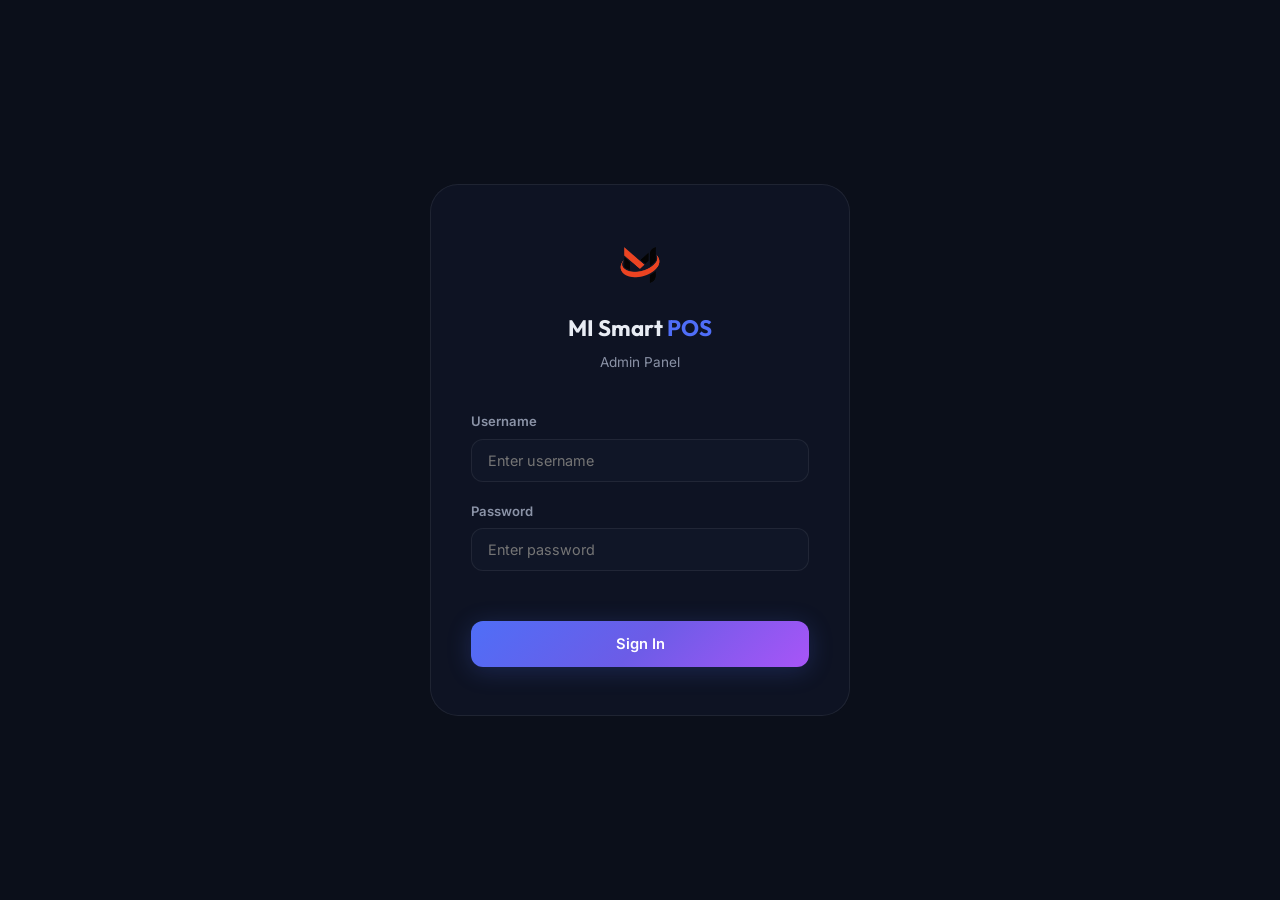
<file: admin.html>
<!DOCTYPE html>
<html lang="en">
<head>
    <meta charset="UTF-8">
    <meta name="viewport" content="width=device-width, initial-scale=1.0">
    <title>Admin Panel - MI Smart POS</title>
    <meta name="robots" content="noindex, nofollow">
    <link rel="preconnect" href="https://fonts.googleapis.com">
    <link rel="preconnect" href="https://fonts.gstatic.com" crossorigin>
    <link href="https://fonts.googleapis.com/css2?family=Inter:wght@300;400;500;600;700;800&family=Outfit:wght@400;500;600;700;800&display=swap" rel="stylesheet">
    <link rel="stylesheet" href="style.css">
    <link rel="stylesheet" href="admin-style.css">
</head>
<body class="admin-body">
    <div id="login-screen" class="admin-login">
        <div class="admin-login-box">
            <div class="admin-login-logo">
                <img src="assets/logo.png" alt="MI Smart POS">
                <h2>MI Smart <span class="accent">POS</span></h2>
                <p>Admin Panel</p>
            </div>
            <form id="login-form" autocomplete="off">
                <div class="admin-field">
                    <label for="login-user">Username</label>
                    <input type="text" id="login-user" placeholder="Enter username" required>
                </div>
                <div class="admin-field">
                    <label for="login-pass">Password</label>
                    <input type="password" id="login-pass" placeholder="Enter password" required>
                </div>
                <div id="login-error" class="admin-login-error"></div>
                <button type="submit" class="btn btn-primary btn-block">Sign In</button>
            </form>
        </div>
    </div>

    <div id="dashboard-screen" class="admin-dashboard" style="display:none">
        <header class="admin-header">
            <div class="admin-header-inner">
                <h2>Admin Dashboard</h2>
                <div class="admin-header-right">
                    <a href="index.html" class="btn btn-outline" target="_blank">View Site</a>
                    <button id="logout-btn" class="btn btn-primary">Logout</button>
                </div>
            </div>
        </header>

        <main class="admin-main">
            <div class="admin-tabs">
                <button class="admin-tab active" data-tab="pricing">Pricing</button>
                <button class="admin-tab" data-tab="variants">Variants</button>
                <button class="admin-tab" data-tab="hardware">Hardware</button>
                <button class="admin-tab" data-tab="whatsapp">WhatsApp Numbers</button>
            </div>

            <div id="tab-pricing" class="admin-tab-content active">
                <h3>Plan Details (shared between OT &amp; MO)</h3>
                <div class="admin-plan-grid">
                    <div class="admin-plan-card">
                        <h4>Standard 📌</h4>
                        <div class="admin-field">
                            <label>Accounts</label>
                            <input type="text" id="pricing-standard-accounts" placeholder="1 User Account">
                        </div>
                        <div class="admin-field">
                            <label>Description</label>
                            <textarea id="pricing-standard-desc" rows="3" placeholder="Perfect for small shops..."></textarea>
                        </div>
                    </div>
                    <div class="admin-plan-card">
                        <h4>Premium ⭐</h4>
                        <div class="admin-field">
                            <label>Accounts</label>
                            <input type="text" id="pricing-premium-accounts" placeholder="1 Admin + 1 Cashier Account + 1 Cashier Account Free">
                        </div>
                        <div class="admin-field">
                            <label>Description</label>
                            <textarea id="pricing-premium-desc" rows="3" placeholder="Designed for growing businesses..."></textarea>
                        </div>
                    </div>
                    <div class="admin-plan-card">
                        <h4>Enterprise 👑</h4>
                        <div class="admin-field">
                            <label>Accounts</label>
                            <input type="text" id="pricing-enterprise-accounts" placeholder="Unlimited User Accounts">
                        </div>
                        <div class="admin-field">
                            <label>Description</label>
                            <textarea id="pricing-enterprise-desc" rows="3" placeholder="The ultimate solution for distributors..."></textarea>
                        </div>
                    </div>
                </div>

                <h3 style="margin-top:36px">One Time Payments — Pricing</h3>
                <div class="admin-plan-grid">
                    <div class="admin-plan-card">
                        <h4>Standard</h4>
                        <div class="admin-field">
                            <label>Price (PKR)</label>
                            <input type="text" id="pricing-standard-otPrice" placeholder="30,000">
                        </div>
                        <div class="admin-field">
                            <label>Installation</label>
                            <input type="text" id="pricing-standard-otInstall" placeholder="Installation Charges">
                        </div>
                    </div>
                    <div class="admin-plan-card">
                        <h4>Premium</h4>
                        <div class="admin-field">
                            <label>Price (PKR)</label>
                            <input type="text" id="pricing-premium-otPrice" placeholder="35,000">
                        </div>
                        <div class="admin-field">
                            <label>Installation</label>
                            <input type="text" id="pricing-premium-otInstall" placeholder="Installation Charges">
                        </div>
                    </div>
                    <div class="admin-plan-card">
                        <h4>Enterprise</h4>
                        <div class="admin-field">
                            <label>Custom Note</label>
                            <input type="text" id="pricing-enterprise-otInstall" placeholder="Pricing is customized according to the number of devices and business requirements.">
                        </div>
                    </div>
                </div>

                <h3 style="margin-top:36px">Monthly Plans — Pricing</h3>
                <div class="admin-plan-grid">
                    <div class="admin-plan-card">
                        <h4>Standard</h4>
                        <div class="admin-field">
                            <label>Price (PKR)</label>
                            <input type="text" id="pricing-standard-moPrice" placeholder="2,500">
                        </div>
                        <div class="admin-field">
                            <label>Installation</label>
                            <input type="text" id="pricing-standard-moInstall" placeholder="Installation Charges">
                        </div>
                    </div>
                    <div class="admin-plan-card">
                        <h4>Premium</h4>
                        <div class="admin-field">
                            <label>Price (PKR)</label>
                            <input type="text" id="pricing-premium-moPrice" placeholder="6,999">
                        </div>
                        <div class="admin-field">
                            <label>Installation</label>
                            <input type="text" id="pricing-premium-moInstall" placeholder="Installation Charges">
                        </div>
                    </div>
                    <div class="admin-plan-card">
                        <h4>Enterprise</h4>
                        <div class="admin-field">
                            <label>Custom Note</label>
                            <input type="text" id="pricing-enterprise-moInstall" placeholder="Pricing is customized according to the number of devices and business requirements.">
                        </div>
                    </div>
                </div>

                <button id="save-pricing" class="btn btn-primary btn-lg">Save Pricing</button>
                <div id="pricing-saved-msg" class="admin-success-msg"></div>
            </div>

            <div id="tab-variants" class="admin-tab-content">
                <h3>POS Variants</h3>
                <div class="admin-plan-grid">
                    <div class="admin-plan-card">
                        <h4>Restaurant POS</h4>
                        <div class="admin-field">
                            <label>Icon (emoji)</label>
                            <input type="text" id="var-restaurant-icon" placeholder="e.g. 🍽️">
                        </div>
                        <div class="admin-field">
                            <label>Name</label>
                            <input type="text" id="var-restaurant-name" placeholder="Restaurant POS">
                        </div>
                        <div class="admin-field">
                            <label>Description</label>
                            <textarea id="var-restaurant-desc" rows="2" placeholder="Complete restaurant management with table layout, kitchen orders, and billing."></textarea>
                        </div>
                        <div class="admin-field">
                            <label>Badge / Status</label>
                            <input type="text" id="var-restaurant-badge" placeholder="Available">
                        </div>
                        <div class="admin-field">
                            <label>Badge Color (green / yellow / purple / blue / red)</label>
                            <input type="text" id="var-restaurant-color" placeholder="green">
                        </div>
                    </div>
                    <div class="admin-plan-card">
                        <h4>Mart POS</h4>
                        <div class="admin-field">
                            <label>Icon (emoji)</label>
                            <input type="text" id="var-mart-icon" placeholder="e.g. 🛒">
                        </div>
                        <div class="admin-field">
                            <label>Name</label>
                            <input type="text" id="var-mart-name" placeholder="Mart POS">
                        </div>
                        <div class="admin-field">
                            <label>Description</label>
                            <textarea id="var-mart-desc" rows="2" placeholder="Retail and supermarket POS with barcode scanning and inventory tracking."></textarea>
                        </div>
                        <div class="admin-field">
                            <label>Badge / Status</label>
                            <input type="text" id="var-mart-badge" placeholder="Available">
                        </div>
                        <div class="admin-field">
                            <label>Badge Color</label>
                            <input type="text" id="var-mart-color" placeholder="green">
                        </div>
                    </div>
                    <div class="admin-plan-card">
                        <h4>Bakery POS</h4>
                        <div class="admin-field">
                            <label>Icon (emoji)</label>
                            <input type="text" id="var-bakery-icon" placeholder="e.g. 🥖">
                        </div>
                        <div class="admin-field">
                            <label>Name</label>
                            <input type="text" id="var-bakery-name" placeholder="Bakery POS">
                        </div>
                        <div class="admin-field">
                            <label>Description</label>
                            <textarea id="var-bakery-desc" rows="2" placeholder="Bakery-specific billing with weight-based pricing and recipe management."></textarea>
                        </div>
                        <div class="admin-field">
                            <label>Badge / Status</label>
                            <input type="text" id="var-bakery-badge" placeholder="Coming Soon">
                        </div>
                        <div class="admin-field">
                            <label>Badge Color</label>
                            <input type="text" id="var-bakery-color" placeholder="yellow">
                        </div>
                    </div>
                    <div class="admin-plan-card">
                        <h4>Distributor POS</h4>
                        <div class="admin-field">
                            <label>Icon (emoji)</label>
                            <input type="text" id="var-distributor-icon" placeholder="e.g. 🚚">
                        </div>
                        <div class="admin-field">
                            <label>Name</label>
                            <input type="text" id="var-distributor-name" placeholder="Distributor POS">
                        </div>
                        <div class="admin-field">
                            <label>Description</label>
                            <textarea id="var-distributor-desc" rows="2" placeholder="Wholesale distribution POS with bulk pricing and delivery management."></textarea>
                        </div>
                        <div class="admin-field">
                            <label>Badge / Status</label>
                            <input type="text" id="var-distributor-badge" placeholder="Premium">
                        </div>
                        <div class="admin-field">
                            <label>Badge Color</label>
                            <input type="text" id="var-distributor-color" placeholder="purple">
                        </div>
                    </div>
                    <div class="admin-plan-card">
                        <h4>Salon POS</h4>
                        <div class="admin-field">
                            <label>Icon (emoji)</label>
                            <input type="text" id="var-salon-icon" placeholder="e.g. 💇">
                        </div>
                        <div class="admin-field">
                            <label>Name</label>
                            <input type="text" id="var-salon-name" placeholder="Salon POS">
                        </div>
                        <div class="admin-field">
                            <label>Description</label>
                            <textarea id="var-salon-desc" rows="2" placeholder="Salon and spa POS with appointment booking and service management."></textarea>
                        </div>
                        <div class="admin-field">
                            <label>Badge / Status</label>
                            <input type="text" id="var-salon-badge" placeholder="Enterprise">
                        </div>
                        <div class="admin-field">
                            <label>Badge Color</label>
                            <input type="text" id="var-salon-color" placeholder="blue">
                        </div>
                    </div>
                    <div class="admin-plan-card">
                        <h4>Pharmacy POS</h4>
                        <div class="admin-field">
                            <label>Icon (emoji)</label>
                            <input type="text" id="var-pharmacy-icon" placeholder="e.g. 💊">
                        </div>
                        <div class="admin-field">
                            <label>Name</label>
                            <input type="text" id="var-pharmacy-name" placeholder="Pharmacy POS">
                        </div>
                        <div class="admin-field">
                            <label>Description</label>
                            <textarea id="var-pharmacy-desc" rows="2" placeholder="Pharmacy POS with expiry tracking, prescription management, and GST."></textarea>
                        </div>
                        <div class="admin-field">
                            <label>Badge / Status</label>
                            <input type="text" id="var-pharmacy-badge" placeholder="Enterprise">
                        </div>
                        <div class="admin-field">
                            <label>Badge Color</label>
                            <input type="text" id="var-pharmacy-color" placeholder="blue">
                        </div>
                    </div>
                </div>
                <button id="save-variants" class="btn btn-primary btn-lg">Save Variants</button>
                <div id="variants-saved-msg" class="admin-success-msg"></div>
            </div>

            <div id="tab-hardware" class="admin-tab-content">
                <h3>POS Hardware</h3>
                <div class="admin-plan-grid">
                    <div class="admin-plan-card">
                        <h4>Barcode Scanner</h4>
                        <div class="admin-field">
                            <label>Icon (emoji)</label>
                            <input type="text" id="hw-scanner-icon" placeholder="e.g. 📷">
                        </div>
                        <div class="admin-field">
                            <label>Name</label>
                            <input type="text" id="hw-scanner-name" placeholder="Barcode Scanner">
                        </div>
                        <div class="admin-field">
                            <label>Description</label>
                            <textarea id="hw-scanner-desc" rows="2" placeholder="High-speed barcode scanner for quick product scanning at checkout."></textarea>
                        </div>
                        <div class="admin-field">
                            <label>Badge / Status</label>
                            <input type="text" id="hw-scanner-badge" placeholder="In Stock">
                        </div>
                        <div class="admin-field">
                            <label>Badge Color (green / yellow / purple / blue / red)</label>
                            <input type="text" id="hw-scanner-color" placeholder="green">
                        </div>
                    </div>
                    <div class="admin-plan-card">
                        <h4>Barcode Generator</h4>
                        <div class="admin-field">
                            <label>Icon (emoji)</label>
                            <input type="text" id="hw-barcode-gen-icon" placeholder="e.g. 🏷️">
                        </div>
                        <div class="admin-field">
                            <label>Name</label>
                            <input type="text" id="hw-barcode-gen-name" placeholder="Barcode Generator">
                        </div>
                        <div class="admin-field">
                            <label>Description</label>
                            <textarea id="hw-barcode-gen-desc" rows="2" placeholder="Create and print custom barcodes for your product inventory."></textarea>
                        </div>
                        <div class="admin-field">
                            <label>Badge / Status</label>
                            <input type="text" id="hw-barcode-gen-badge" placeholder="In Stock">
                        </div>
                        <div class="admin-field">
                            <label>Badge Color</label>
                            <input type="text" id="hw-barcode-gen-color" placeholder="green">
                        </div>
                    </div>
                    <div class="admin-plan-card">
                        <h4>Thermal Printer</h4>
                        <div class="admin-field">
                            <label>Icon (emoji)</label>
                            <input type="text" id="hw-thermal-icon" placeholder="e.g. 🧾">
                        </div>
                        <div class="admin-field">
                            <label>Name</label>
                            <input type="text" id="hw-thermal-name" placeholder="Thermal Printer">
                        </div>
                        <div class="admin-field">
                            <label>Description</label>
                            <textarea id="hw-thermal-desc" rows="2" placeholder="High-speed thermal receipt printer with reliable performance."></textarea>
                        </div>
                        <div class="admin-field">
                            <label>Badge / Status</label>
                            <input type="text" id="hw-thermal-badge" placeholder="In Stock">
                        </div>
                        <div class="admin-field">
                            <label>Badge Color</label>
                            <input type="text" id="hw-thermal-color" placeholder="green">
                        </div>
                    </div>
                    <div class="admin-plan-card">
                        <h4>A4 Printer</h4>
                        <div class="admin-field">
                            <label>Icon (emoji)</label>
                            <input type="text" id="hw-a4-printer-icon" placeholder="e.g. 🖨️">
                        </div>
                        <div class="admin-field">
                            <label>Name</label>
                            <input type="text" id="hw-a4-printer-name" placeholder="A4 Printer">
                        </div>
                        <div class="admin-field">
                            <label>Description</label>
                            <textarea id="hw-a4-printer-desc" rows="2" placeholder="Multifunction A4 printer for invoices, reports, and documents."></textarea>
                        </div>
                        <div class="admin-field">
                            <label>Badge / Status</label>
                            <input type="text" id="hw-a4-printer-badge" placeholder="Available">
                        </div>
                        <div class="admin-field">
                            <label>Badge Color</label>
                            <input type="text" id="hw-a4-printer-color" placeholder="blue">
                        </div>
                    </div>
                    <div class="admin-plan-card">
                        <h4>POS Terminal</h4>
                        <div class="admin-field">
                            <label>Icon (emoji)</label>
                            <input type="text" id="hw-pos-terminal-icon" placeholder="e.g. 💻">
                        </div>
                        <div class="admin-field">
                            <label>Name</label>
                            <input type="text" id="hw-pos-terminal-name" placeholder="POS Terminal">
                        </div>
                        <div class="admin-field">
                            <label>Description</label>
                            <textarea id="hw-pos-terminal-desc" rows="2" placeholder="All-in-one POS terminal with touchscreen and built-in printer."></textarea>
                        </div>
                        <div class="admin-field">
                            <label>Badge / Status</label>
                            <input type="text" id="hw-pos-terminal-badge" placeholder="Available">
                        </div>
                        <div class="admin-field">
                            <label>Badge Color</label>
                            <input type="text" id="hw-pos-terminal-color" placeholder="blue">
                        </div>
                    </div>
                    <div class="admin-plan-card">
                        <h4>Cash Drawer</h4>
                        <div class="admin-field">
                            <label>Icon (emoji)</label>
                            <input type="text" id="hw-cash-drawer-icon" placeholder="e.g. 💰">
                        </div>
                        <div class="admin-field">
                            <label>Name</label>
                            <input type="text" id="hw-cash-drawer-name" placeholder="Cash Drawer">
                        </div>
                        <div class="admin-field">
                            <label>Description</label>
                            <textarea id="hw-cash-drawer-desc" rows="2" placeholder="Secure cash drawer with automatic release on transaction completion."></textarea>
                        </div>
                        <div class="admin-field">
                            <label>Badge / Status</label>
                            <input type="text" id="hw-cash-drawer-badge" placeholder="Available">
                        </div>
                        <div class="admin-field">
                            <label>Badge Color</label>
                            <input type="text" id="hw-cash-drawer-color" placeholder="blue">
                        </div>
                    </div>
                </div>
                <button id="save-hardware" class="btn btn-primary btn-lg">Save Hardware</button>
                <div id="hardware-saved-msg" class="admin-success-msg"></div>
            </div>

            <div id="tab-whatsapp" class="admin-tab-content">
                <h3>WhatsApp Numbers</h3>
                <div class="admin-plan-grid">
                    <div class="admin-plan-card">
                        <h4>Primary Number</h4>
                        <div class="admin-field">
                            <label>Number (with country code, no +)</label>
                            <input type="text" id="wa-primary" placeholder="e.g. 923325900007">
                        </div>
                    </div>
                    <div class="admin-plan-card">
                        <h4>Secondary Number</h4>
                        <div class="admin-field">
                            <label>Number (with country code, no +)</label>
                            <input type="text" id="wa-secondary" placeholder="e.g. 923162905672">
                        </div>
                    </div>
                </div>
                <button id="save-whatsapp" class="btn btn-primary btn-lg">Save WhatsApp Numbers</button>
                <div id="whatsapp-saved-msg" class="admin-success-msg"></div>
            </div>
        </main>
    </div>

    <script src="admin.js"></script>
</body>
</html>
</file>
<file: style.css>
/* ============================================================
   MI SMART POS — Premium Professional Theme
   Clean, modern SaaS landing page
   ============================================================ */

:root {
    --bg:         #0b0f1a;
    --bg-2:       #101627;
    --bg-3:       #151c30;
    --bg-card:    rgba(16, 22, 39, 0.75);
    --glass:      rgba(255,255,255,0.04);
    --glass-border: rgba(255,255,255,0.07);
    --text:       #e8ecf4;
    --text-2:     #8b93a7;
    --text-3:     #555d75;
    --primary:    #4f6ef7;
    --primary-2:  #6c5ce7;
    --accent:     #e84118;
    --green:      #25d366;
    --grad:       linear-gradient(135deg, #4f6ef7 0%, #6c5ce7 50%, #a855f7 100%);
    --grad-warm:  linear-gradient(135deg, #e84118, #ff6348);
    --glow:       0 0 30px rgba(79,110,247,0.25);
    --glow-lg:    0 0 60px rgba(79,110,247,0.18);
    --font:       'Inter', system-ui, sans-serif;
    --font-head:  'Outfit', 'Inter', sans-serif;
    --radius:     12px;
    --radius-lg:  20px;
    --radius-xl:  28px;
    --ease:       cubic-bezier(.4,0,.2,1);
}

/* ---- Reset ---- */
*,*::before,*::after{margin:0;padding:0;box-sizing:border-box}
html{scroll-behavior:smooth;font-size:16px;-webkit-font-smoothing:antialiased}
body{font-family:var(--font);background:var(--bg);color:var(--text);overflow-x:hidden;line-height:1.7}
body.no-scroll{overflow:hidden}
a{text-decoration:none;color:inherit}
img{max-width:100%;display:block}
button{cursor:pointer;border:none;background:none;font-family:inherit;color:inherit}
ul{list-style:none}

.container{max-width:1160px;margin:0 auto;padding:0 24px}
.accent{color:var(--primary)}
.gradient-text{background:var(--grad);-webkit-background-clip:text;-webkit-text-fill-color:transparent;background-clip:text}

/* ============ PREMIUM LOADER ============ */
.preloader {
    position: fixed;
    inset: 0;
    z-index: 99999;
    background: #060c1a;
    display: flex;
    align-items: center;
    justify-content: center;
    overflow: hidden;
}
#loader-canvas {
    position: absolute;
    inset: 0;
    width: 100%;
    height: 100%;
    display: block;
}
.preloader-overlay {
    position: relative;
    z-index: 2;
    display: flex;
    align-items: center;
    justify-content: center;
    width: 100%;
    height: 100%;
    pointer-events: none;
}
.preloader-center {
    display: flex;
    flex-direction: column;
    align-items: center;
    text-align: center;
    gap: 0;
}
.preloader-logo-wrap {
    position: relative;
    width: 96px;
    height: 96px;
    display: flex;
    align-items: center;
    justify-content: center;
    margin-bottom: 24px;
}
.preloader-logo-ring {
    position: absolute;
    inset: -4px;
    border-radius: 50%;
    border: 2px solid rgba(79,110,247,.3);
    box-shadow: 0 0 40px rgba(79,110,247,.15), inset 0 0 40px rgba(79,110,247,.05);
    animation: preloaderRingPulse 3s ease-in-out infinite;
}
@keyframes preloaderRingPulse {
    0%, 100% { transform: scale(1); opacity: .6; border-color: rgba(79,110,247,.3); }
    50% { transform: scale(1.08); opacity: 1; border-color: rgba(79,110,247,.6); }
}
.preloader-logo {
    width: 64px;
    height: 64px;
    object-fit: contain;
    opacity: 0;
    transform: scale(.6);
}
.preloader-title {
    font-family: var(--font-head);
    font-size: clamp(1.4rem, 4vw, 2rem);
    font-weight: 800;
    letter-spacing: 6px;
    background: linear-gradient(135deg, #fff 0%, #a0b8ff 40%, #c084fc 80%, #fff 100%);
    -webkit-background-clip: text;
    -webkit-text-fill-color: transparent;
    background-clip: text;
    margin-bottom: 6px;
    opacity: 0;
    transform: translateY(20px);
}
.preloader-sub {
    font-size: .72rem;
    letter-spacing: 4px;
    color: rgba(147,180,255,.5);
    text-transform: uppercase;
    font-family: 'Inter', monospace;
    margin-bottom: 32px;
    opacity: 0;
}
.preloader-progress-track {
    width: clamp(200px, 40vw, 300px);
    height: 3px;
    background: rgba(79,110,247,.12);
    border-radius: 4px;
    overflow: hidden;
    margin-bottom: 18px;
    opacity: 0;
}
.preloader-progress-fill {
    width: 0%;
    height: 100%;
    background: linear-gradient(90deg, #4f6ef7, #a855f7);
    border-radius: 4px;
    box-shadow: 0 0 16px rgba(79,110,247,.4);
}
.preloader-status {
    font-size: .7rem;
    letter-spacing: 3px;
    color: rgba(255,255,255,.35);
    text-transform: uppercase;
    font-family: 'Inter', monospace;
    opacity: 0;
}
.preloader-status .char {
    display: inline-block;
    opacity: 0;
}

/* Loader exit state */
.preloader.exit {
    pointer-events: none;
}

/* Reduced motion */
@media (prefers-reduced-motion: reduce) {
    .preloader-logo-ring {
        animation: none;
    }
}

/* ============ BACKGROUND CANVAS ============ */
#bg-canvas{position:fixed;inset:0;z-index:0;pointer-events:none}

/* ============ NAVBAR ============ */
.navbar{
    position:fixed;top:0;left:0;right:0;z-index:1000;
    padding:18px 0;
    background:rgba(11,15,26,.5);
    backdrop-filter:blur(24px);-webkit-backdrop-filter:blur(24px);
    border-bottom:1px solid transparent;
    transition:all .35s var(--ease);
}
.navbar.scrolled{
    padding:12px 0;
    background:rgba(11,15,26,.92);
    border-bottom-color:var(--glass-border);
    box-shadow:0 4px 40px rgba(0,0,0,.4);
}
.nav-inner{display:flex;align-items:center;justify-content:space-between}
.nav-logo{display:flex;align-items:center;gap:10px}
.nav-logo-img{width:36px;height:36px;object-fit:contain}
.nav-logo-text{font-family:var(--font-head);font-size:.95rem;font-weight:700}
.nav-menu{display:flex;align-items:center;gap:6px}
.nav-link{
    padding:8px 16px;border-radius:var(--radius);
    font-size:.87rem;font-weight:500;color:var(--text-2);
    transition:color .2s,background .2s;
    position:relative;
}
.nav-link:hover,.nav-link.active{color:var(--text)}
.admin-link{opacity:.5;font-size:.78rem!important;padding:8px 10px!important}
.admin-link:hover{opacity:1}
.nav-link.active::after{
    content:'';position:absolute;bottom:4px;left:50%;transform:translateX(-50%);
    width:18px;height:2px;background:var(--grad);border-radius:2px;
}
.nav-btn{
    padding:8px 24px;border-radius:var(--radius);
    font-size:.84rem;font-weight:600;
    background:var(--grad);color:#fff;
    transition:transform .2s,box-shadow .2s;
}
.nav-btn:hover{transform:translateY(-2px);box-shadow:var(--glow)}

/* Hamburger */
.nav-toggle{display:none;flex-direction:column;gap:5px;padding:6px}
.nav-toggle span{display:block;width:22px;height:2px;background:var(--text);border-radius:2px;transition:.3s var(--ease)}
.nav-toggle.open span:nth-child(1){transform:rotate(45deg) translate(5px,5px)}
.nav-toggle.open span:nth-child(2){opacity:0}
.nav-toggle.open span:nth-child(3){transform:rotate(-45deg) translate(5px,-5px)}

/* ============ HERO ============ */
.hero{
    position:relative;z-index:1;min-height:100vh;
    display:flex;align-items:center;
    padding:120px 0 80px;overflow:hidden;
}
.hero-bg-orb{position:absolute;border-radius:50%;filter:blur(100px);pointer-events:none;opacity:.6}
.orb-1{width:500px;height:500px;top:-120px;left:-100px;background:rgba(79,110,247,.1)}
.orb-2{width:400px;height:400px;bottom:-80px;right:-60px;background:rgba(108,92,231,.1)}
.orb-3{width:300px;height:300px;top:40%;left:50%;background:rgba(168,85,247,.06)}

.hero-inner{display:flex;align-items:center;gap:60px;width:100%}
.hero-text{flex:1;min-width:0}
.hero-visual{flex:0 0 380px;position:relative;min-height:360px}

.hero-badge{
    display:inline-flex;align-items:center;gap:8px;
    padding:7px 18px;border-radius:50px;margin-bottom:24px;
    background:var(--glass);border:1px solid var(--glass-border);
    font-size:.8rem;font-weight:500;color:var(--primary);
    backdrop-filter:blur(8px);
}
.badge-pulse{width:8px;height:8px;border-radius:50%;background:var(--primary);animation:pulse 2s infinite}
@keyframes pulse{0%,100%{opacity:1;transform:scale(1)}50%{opacity:.5;transform:scale(1.4)}}

.hero-title{
    font-family:var(--font-head);
    font-size:clamp(2rem,4.5vw,3.4rem);
    font-weight:800;line-height:1.12;margin-bottom:20px;
}
.hero-sub{font-size:clamp(.95rem,1.8vw,1.1rem);color:var(--text-2);max-width:520px;margin-bottom:34px}
.hero-sub strong{color:var(--primary)}

/* Buttons */
.btn{
    display:inline-flex;align-items:center;gap:8px;
    padding:14px 30px;border-radius:var(--radius);
    font-size:.92rem;font-weight:600;
    transition:all .3s var(--ease);
    position:relative;overflow:hidden;
}
.btn-primary{background:var(--grad);color:#fff;box-shadow:0 4px 24px rgba(79,110,247,.22)}
.btn-primary:hover{transform:translateY(-3px);box-shadow:0 8px 40px rgba(79,110,247,.35)}
.btn-outline{background:transparent;color:var(--text);border:1px solid var(--glass-border)}
.btn-outline:hover{border-color:var(--primary);color:var(--primary);transform:translateY(-3px)}
.btn-block{width:100%;justify-content:center}
.btn-lg{padding:18px 40px;font-size:1rem}
.btn-wa{background:linear-gradient(135deg,#25d366,#128c7e);color:#fff;box-shadow:0 4px 24px rgba(37,211,102,.2)}
.btn-wa:hover{transform:translateY(-3px);box-shadow:0 8px 40px rgba(37,211,102,.35)}
.btn-wa-alt{background:transparent;color:#25d366;border:1px solid rgba(37,211,102,.3)}
.btn-wa-alt:hover{border-color:#25d366;transform:translateY(-3px);box-shadow:0 4px 30px rgba(37,211,102,.2)}

/* Shine sweep on primary buttons */
.btn-shine{
    position:absolute;top:0;left:-100%;width:100%;height:100%;
    background:linear-gradient(90deg,transparent,rgba(255,255,255,.15),transparent);
    transition:none;
}
.btn:hover .btn-shine{left:100%;transition:left .6s ease}

.hero-btns{display:flex;gap:14px;flex-wrap:wrap;margin-bottom:44px}

/* Trust stats */
.hero-trust{display:flex;align-items:center;gap:28px;flex-wrap:wrap}
.trust-item{text-align:left}
.trust-item strong{font-family:var(--font-head);font-size:1.8rem;font-weight:800;color:var(--text)}
.trust-item span{font-size:1.1rem;color:var(--text)}
.trust-item small{display:block;font-size:.78rem;color:var(--text-2);margin-top:2px}
.trust-sep{width:1px;height:36px;background:var(--glass-border)}

/* Floating hero cards */
.hero-visual{display:flex;align-items:center;justify-content:center}
.hero-card{
    position:absolute;
    padding:12px 20px;border-radius:var(--radius);
    background:var(--bg-card);border:1px solid var(--glass-border);
    backdrop-filter:blur(16px);
    font-size:.82rem;font-weight:500;white-space:nowrap;
    display:flex;align-items:center;gap:10px;
    box-shadow:0 8px 40px rgba(0,0,0,.3);
    animation:cardFloat 6s ease-in-out infinite;
}
.hc-icon{font-size:1.3rem}
.hc-1{top:10%;right:0;animation-delay:0s}
.hc-2{top:45%;left:-10px;animation-delay:-2s}
.hc-3{bottom:10%;right:10%;animation-delay:-4s}
@keyframes cardFloat{
    0%,100%{transform:translateY(0)}
    50%{transform:translateY(-14px)}
}
.hero-mockup-glow{
    position:absolute;width:260px;height:260px;
    border-radius:50%;
    background:radial-gradient(circle,rgba(79,110,247,.12) 0%,transparent 70%);
    top:50%;left:50%;transform:translate(-50%,-50%);
}

/* Scroll cue */
.scroll-cue{
    position:absolute;bottom:30px;left:50%;transform:translateX(-50%);
    width:24px;height:40px;border-radius:14px;
    border:2px solid var(--text-3);
    display:flex;justify-content:center;padding-top:8px;
    animation:cueFloat 2s infinite ease-in-out;
}
.scroll-dot{width:3px;height:8px;border-radius:3px;background:var(--primary);animation:scrollDot 2s infinite}
@keyframes scrollDot{0%{opacity:1;transform:translateY(0)}100%{opacity:0;transform:translateY(12px)}}
@keyframes cueFloat{0%,100%{bottom:30px}50%{bottom:38px}}

/* ============ SECTIONS SHARED ============ */
.section{position:relative;z-index:1;padding:120px 0}
.section-head{text-align:center;margin-bottom:60px}
.tag{
    display:inline-block;padding:5px 16px;border-radius:50px;
    font-size:.72rem;font-weight:600;text-transform:uppercase;letter-spacing:2px;
    color:var(--primary);background:rgba(79,110,247,.08);
    border:1px solid rgba(79,110,247,.15);margin-bottom:16px;
}
.section-head h2{font-family:var(--font-head);font-size:clamp(1.5rem,3.5vw,2.4rem);font-weight:700;margin-bottom:12px}
.section-head p{font-size:.95rem;color:var(--text-2);max-width:480px;margin:0 auto}

/* ============ FEATURES ============ */
.feat-grid{
    display:grid;grid-template-columns:repeat(auto-fit,minmax(310px,1fr));
    gap:22px;
}
.feat-card{
    padding:34px 28px;border-radius:var(--radius-lg);
    background:var(--bg-card);border:1px solid var(--glass-border);
    backdrop-filter:blur(10px);
    transition:all .35s var(--ease);
}
.feat-card:hover{
    transform:translateY(-6px);
    border-color:rgba(79,110,247,.2);
    box-shadow:0 16px 60px rgba(0,0,0,.35),var(--glow);
}
.feat-icon{
    width:52px;height:52px;border-radius:var(--radius);
    display:flex;align-items:center;justify-content:center;
    font-size:1.5rem;margin-bottom:18px;
    background:linear-gradient(135deg,rgba(79,110,247,.1),rgba(108,92,231,.1));
    border:1px solid rgba(79,110,247,.12);
    transition:transform .3s,box-shadow .3s;
}
.feat-card:hover .feat-icon{transform:scale(1.12);box-shadow:var(--glow)}
.feat-card h3{font-family:var(--font-head);font-size:1rem;font-weight:600;margin-bottom:8px}
.feat-card p{font-size:.88rem;color:var(--text-2);line-height:1.65}

/* ============ VARIANTS ============ */
.variant-grid {
    display: grid;
    grid-template-columns: repeat(auto-fit, minmax(200px, 1fr));
    gap: 20px;
    max-width: 1060px;
    margin: 0 auto;
}
.variant-card {
    padding: 32px 22px 26px;
    border-radius: var(--radius-lg);
    background: var(--bg-card);
    border: 1px solid var(--glass-border);
    backdrop-filter: blur(10px);
    text-align: center;
    transition: all .35s var(--ease);
    position: relative;
}
.variant-card:hover {
    transform: translateY(-6px);
    border-color: rgba(79,110,247,.2);
    box-shadow: 0 16px 60px rgba(0,0,0,.35), var(--glow);
}
.variant-icon-wrap {
    width: 60px;
    height: 60px;
    margin: 0 auto 16px;
    border-radius: var(--radius);
    display: flex;
    align-items: center;
    justify-content: center;
    background: linear-gradient(135deg, rgba(79,110,247,.1), rgba(108,92,231,.1));
    border: 1px solid rgba(79,110,247,.12);
    transition: transform .3s, box-shadow .3s;
}
.variant-card:hover .variant-icon-wrap {
    transform: scale(1.12);
    box-shadow: var(--glow);
}
.variant-icon {
    font-size: 1.6rem;
    line-height: 1;
}
.variant-card h3 {
    font-family: var(--font-head);
    font-size: 1rem;
    font-weight: 600;
    margin-bottom: 8px;
}
.variant-desc {
    font-size: .84rem;
    color: var(--text-2);
    line-height: 1.6;
    margin-bottom: 16px;
}
.variant-badge {
    display: inline-block;
    padding: 4px 14px;
    border-radius: 50px;
    font-size: .72rem;
    font-weight: 600;
    letter-spacing: .5px;
    text-transform: uppercase;
}
.variant-badge-green { background: rgba(37,211,102,.12); color: #25d366; border: 1px solid rgba(37,211,102,.2); }
.variant-badge-yellow { background: rgba(255,193,7,.12); color: #ffc107; border: 1px solid rgba(255,193,7,.2); }
.variant-badge-purple { background: rgba(168,85,247,.12); color: #a855f7; border: 1px solid rgba(168,85,247,.2); }
.variant-badge-blue { background: rgba(79,110,247,.12); color: #4f6ef7; border: 1px solid rgba(79,110,247,.2); }
.variant-badge-red { background: rgba(232,65,24,.12); color: #e84118; border: 1px solid rgba(232,65,24,.2); }

body.light .variant-card {
    background: rgba(255,255,255,.9);
    border-color: rgba(0,0,0,.06);
    box-shadow: 0 2px 16px rgba(0,0,0,.04);
}
body.light .variant-card:hover {
    box-shadow: 0 12px 40px rgba(79,110,247,.12);
    border-color: rgba(79,110,247,.15);
}
body.light .variant-icon-wrap {
    background: linear-gradient(135deg, rgba(79,110,247,.08), rgba(108,92,231,.08));
    border-color: rgba(79,110,247,.1);
}

/* ============ HARDWARE ============ */
.hardware-grid {
    display: grid;
    grid-template-columns: repeat(auto-fit, minmax(200px, 1fr));
    gap: 20px;
    max-width: 1060px;
    margin: 0 auto;
}
.hardware-card {
    padding: 32px 22px 26px;
    border-radius: var(--radius-lg);
    background: var(--bg-card);
    border: 1px solid var(--glass-border);
    backdrop-filter: blur(10px);
    text-align: center;
    transition: all .35s var(--ease);
    position: relative;
}
.hardware-card:hover {
    transform: translateY(-6px);
    border-color: rgba(79,110,247,.2);
    box-shadow: 0 16px 60px rgba(0,0,0,.35), var(--glow);
}
.hardware-icon-wrap {
    width: 60px;
    height: 60px;
    margin: 0 auto 16px;
    border-radius: var(--radius);
    display: flex;
    align-items: center;
    justify-content: center;
    background: linear-gradient(135deg, rgba(79,110,247,.1), rgba(108,92,231,.1));
    border: 1px solid rgba(79,110,247,.12);
    transition: transform .3s, box-shadow .3s;
}
.hardware-card:hover .hardware-icon-wrap {
    transform: scale(1.12);
    box-shadow: var(--glow);
}
.hardware-icon {
    font-size: 1.6rem;
    line-height: 1;
}
.hardware-card h3 {
    font-family: var(--font-head);
    font-size: 1rem;
    font-weight: 600;
    margin-bottom: 8px;
}
.hardware-desc {
    font-size: .84rem;
    color: var(--text-2);
    line-height: 1.6;
    margin-bottom: 16px;
}
.hardware-badge {
    display: inline-block;
    padding: 4px 14px;
    border-radius: 50px;
    font-size: .72rem;
    font-weight: 600;
    letter-spacing: .5px;
    text-transform: uppercase;
}
.hardware-badge-green { background: rgba(37,211,102,.12); color: #25d366; border: 1px solid rgba(37,211,102,.2); }
.hardware-badge-yellow { background: rgba(255,193,7,.12); color: #ffc107; border: 1px solid rgba(255,193,7,.2); }
.hardware-badge-purple { background: rgba(168,85,247,.12); color: #a855f7; border: 1px solid rgba(168,85,247,.2); }
.hardware-badge-blue { background: rgba(79,110,247,.12); color: #4f6ef7; border: 1px solid rgba(79,110,247,.2); }
.hardware-badge-red { background: rgba(232,65,24,.12); color: #e84118; border: 1px solid rgba(232,65,24,.2); }

body.light .hardware-card {
    background: rgba(255,255,255,.9);
    border-color: rgba(0,0,0,.06);
    box-shadow: 0 2px 16px rgba(0,0,0,.04);
}
body.light .hardware-card:hover {
    box-shadow: 0 12px 40px rgba(79,110,247,.12);
    border-color: rgba(79,110,247,.15);
}
body.light .hardware-icon-wrap {
    background: linear-gradient(135deg, rgba(79,110,247,.08), rgba(108,92,231,.08));
    border-color: rgba(79,110,247,.1);
}

/* ============ PRICING ============ */
.price-grid{
    display:grid;grid-template-columns:repeat(3,1fr);
    gap:24px;max-width:1080px;margin:0 auto;
}
.price-type-label{
    text-align:center;
    font-family:var(--font-head);
    font-size:1.35rem;font-weight:700;
    margin-bottom:30px;color:var(--text);
    letter-spacing:.4px;
    display:flex;
    align-items:center;
    justify-content:center;
    gap:18px;
}
.price-type-label::before,
.price-type-label::after{
    content:'';
    display:block;
    width:40px;height:2px;
    background:var(--grad);border-radius:2px;
    opacity:.7;
}
.price-card{
    padding:40px 30px 34px;
    border-radius:20px;
    background:var(--bg-card);
    border:1px solid var(--glass-border);
    backdrop-filter:blur(12px);
    text-align:center;
    position:relative;
    transition:all .35s var(--ease);
    display:flex;
    flex-direction:column;
}
.price-card.featured{
    border-color:rgba(79,110,247,.22);
    background:linear-gradient(180deg,rgba(79,110,247,.07) 0%,var(--bg-card) 40%);
    box-shadow:0 0 30px rgba(79,110,247,.06);
}
.price-card:hover{
    transform:translateY(-8px);
    box-shadow:0 24px 70px rgba(0,0,0,.4),var(--glow);
    border-color:rgba(79,110,247,.25);
}
.price-badge{
    position:absolute;
    top:0;right:28px;
    padding:5px 16px;
    border-radius:0 0 12px 12px;
    background:var(--grad);
    font-size:.66rem;
    font-weight:700;
    text-transform:uppercase;
    letter-spacing:1px;
    color:#fff;
    z-index:2;
}
.plan-icon{
    font-size:2rem;
    line-height:1;
    margin-bottom:10px;
}
.price-card h3{
    font-family:var(--font-head);
    font-size:1.15rem;
    font-weight:700;
    margin-bottom:2px;
    letter-spacing:2px;
    color:var(--text);
}
.price-card.featured h3{
    background:var(--grad);
    -webkit-background-clip:text;
    -webkit-text-fill-color:transparent;
    background-clip:text;
}
.price-accounts{
    font-size:.82rem;
    font-weight:500;
    color:var(--primary);
    margin-bottom:16px;
    letter-spacing:.3px;
}
.price-desc{
    font-size:.83rem;
    color:var(--text-2);
    line-height:1.65;
    margin-bottom:22px;
    flex:1;
}
.price-contact{
    font-size:1.35rem;
    font-weight:800;
    color:var(--primary);
    letter-spacing:.5px;
    display:inline-block;
    padding:6px 20px;
    border-radius:8px;
    background:rgba(79,110,247,.1);
    border:1px solid rgba(79,110,247,.18);
}
.price-custom-note{
    font-size:.72rem;
    color:var(--text-3);
    line-height:1.5;
    margin-top:8px;
    max-width:240px;
    margin-left:auto;
    margin-right:auto;
}

/* Dual currency display */
.price-amounts{
    display:flex;flex-direction:column;align-items:center;gap:4px;
    margin-bottom:10px;
}
.price-row{display:flex;align-items:baseline;gap:8px;justify-content:center}
.price-currency{
    font-size:.82rem;font-weight:600;color:var(--text-3);
    min-width:32px;text-align:right;
}
.price-value{
    font-family:var(--font-head);font-size:2.2rem;font-weight:800;
    color:var(--text);
    letter-spacing:-.5px;
    line-height:1.15;
}
.price-divider{font-size:.74rem;color:var(--text-3);font-weight:400;letter-spacing:.2px}
.price-period{
    font-size:.84rem;
    color:var(--text-3);
    display:block;
    margin-bottom:26px;
    font-weight:400;
    letter-spacing:.3px;
}

.price-list{text-align:left;margin-bottom:30px}
.price-list li{
    padding:8px 0;font-size:.88rem;color:var(--text-2);
    border-bottom:1px solid rgba(255,255,255,.03);
}
.price-list li:last-child{border-bottom:none}

/* ============ SCREENSHOTS ============ */
.screenshots{text-align:center}
.ss-action{margin-top:16px}

/* Modal */
.modal{
    position:fixed;inset:0;z-index:9000;
    background:rgba(0,0,0,.82);
    backdrop-filter:blur(14px);
    display:flex;align-items:center;justify-content:center;
    opacity:0;visibility:hidden;transition:.3s var(--ease);
    padding:20px;
}
.modal.open{opacity:1;visibility:visible}
.modal-box{
    background:var(--bg-2);border:1px solid var(--glass-border);
    border-radius:var(--radius-xl);
    max-width:880px;width:100%;max-height:88vh;overflow-y:auto;
    padding:40px;position:relative;
}
.modal-x{
    position:absolute;top:14px;right:14px;
    width:38px;height:38px;border-radius:50%;
    background:var(--glass);border:1px solid var(--glass-border);
    font-size:1.1rem;display:flex;align-items:center;justify-content:center;
    transition:.2s;
}
.modal-x:hover{border-color:var(--primary);color:var(--primary)}
.modal-heading{font-family:var(--font-head);font-size:1.3rem;font-weight:700;text-align:center;margin-bottom:28px}
.modal-grid{display:grid;grid-template-columns:repeat(auto-fill,minmax(230px,1fr));gap:14px}
.modal-grid img{
    width:100%;border-radius:var(--radius);
    border:1px solid var(--glass-border);cursor:pointer;
    transition:.3s var(--ease);
}
.modal-grid img:hover{transform:scale(1.03);border-color:var(--primary);box-shadow:var(--glow)}
.modal-empty{grid-column:1/-1;text-align:center;padding:50px 20px;color:var(--text-3)}
.modal-empty code{background:rgba(79,110,247,.1);padding:2px 8px;border-radius:4px;color:var(--primary);font-size:.85rem}

/* Lightbox */
.lightbox{
    position:fixed;inset:0;z-index:9500;background:rgba(0,0,0,.94);
    display:flex;align-items:center;justify-content:center;
    opacity:0;visibility:hidden;transition:.3s var(--ease);padding:20px;
}
.lightbox.open{opacity:1;visibility:visible}
.lb-close{
    position:absolute;top:18px;right:18px;
    width:46px;height:46px;border-radius:50%;
    background:var(--glass);border:1px solid var(--glass-border);
    font-size:1.3rem;display:flex;align-items:center;justify-content:center;
    transition:.2s;color:var(--text);
}
.lb-close:hover{border-color:var(--primary)}
.lightbox img{max-width:90vw;max-height:85vh;border-radius:var(--radius-lg);box-shadow:0 0 60px rgba(0,0,0,.7)}

/* ============ CTA ============ */
.cta{text-align:center}
.cta-inner{
    padding:80px 40px;
    border-radius:var(--radius-xl);
    background:linear-gradient(180deg,rgba(79,110,247,.06),var(--bg-card));
    border:1px solid var(--glass-border);
}
.cta-inner h2{font-family:var(--font-head);font-size:clamp(1.4rem,3.5vw,2.2rem);font-weight:700;margin-bottom:12px}
.cta-inner p{color:var(--text-2);margin-bottom:32px;max-width:440px;margin-left:auto;margin-right:auto}
.cta-btns{display:flex;gap:16px;justify-content:center;flex-wrap:wrap}

/* ============ FOOTER ============ */
.footer{position:relative;z-index:1;padding:48px 0 28px;border-top:1px solid var(--glass-border);background:rgba(11,15,26,.9)}
.footer-inner{display:flex;align-items:center;justify-content:space-between;flex-wrap:wrap;gap:16px}
.footer-brand{display:flex;align-items:center;gap:10px;font-family:var(--font-head);font-size:.92rem;font-weight:700}
.footer-logo{width:34px;height:34px;object-fit:contain}
.footer-nav{display:flex;gap:22px;flex-wrap:wrap}
.footer-nav a{font-size:.85rem;color:var(--text-2);transition:color .2s}
.footer-nav a:hover{color:var(--primary)}
.footer-line{height:1px;background:var(--glass-border);margin:24px 0}
.footer-bottom{text-align:center}
.footer-bottom p{font-size:.84rem;color:var(--text-2);margin-bottom:4px}
.footer-credit{font-size:.75rem;letter-spacing:1px;text-transform:uppercase;opacity:.6}
.footer-contact{font-size:.8rem;letter-spacing:.5px}
.footer-bottom a{color:var(--primary);font-weight:600;transition:text-shadow .2s}
.footer-bottom a:hover{text-shadow:0 0 12px rgba(79,110,247,.4)}
.copy{font-size:.76rem;color:var(--text-3)}

/* ============ SCROLL ANIMATIONS ============ */
.anim{opacity:0;transform:translateY(36px);transition:opacity .65s ease,transform .65s ease}
.anim.show{opacity:1;transform:translateY(0)}

/* ============ THEME TOGGLE (Fixed Corner) ============ */
.theme-toggle{
    position:fixed;bottom:28px;right:28px;z-index:9999;
    width:50px;height:50px;border-radius:50%;
    background:var(--bg-card);border:1px solid var(--glass-border);
    display:flex;align-items:center;justify-content:center;
    transition:all .3s var(--ease);
    overflow:hidden;font-size:1.2rem;
    box-shadow:0 4px 24px rgba(0,0,0,.3);
    backdrop-filter:blur(12px);-webkit-backdrop-filter:blur(12px);
}
.theme-toggle:hover{
    border-color:var(--primary);transform:scale(1.1);
    box-shadow:0 6px 32px rgba(79,110,247,.3);
}
.theme-icon{
    position:absolute;transition:all .4s var(--ease);
}
/* Dark mode default: show moon, hide sun */
.theme-icon-sun{opacity:0;transform:translateY(20px) rotate(-90deg)}
.theme-icon-moon{opacity:1;transform:translateY(0) rotate(0deg)}

/* Light mode: show sun, hide moon */
body.light .theme-icon-sun{opacity:1;transform:translateY(0) rotate(0deg)}
body.light .theme-icon-moon{opacity:0;transform:translateY(-20px) rotate(90deg)}

/* ============ LIGHT THEME ============ */
body.light {
    --bg:         #f5f7fb;
    --bg-2:       #eef1f8;
    --bg-3:       #e4e8f2;
    --bg-card:    rgba(255, 255, 255, 0.85);
    --glass:      rgba(0, 0, 0, 0.03);
    --glass-border: rgba(0, 0, 0, 0.08);
    --text:       #1a1d2e;
    --text-2:     #4a5068;
    --text-3:     #7a809a;
    --primary:    #4f6ef7;
    --primary-2:  #6c5ce7;
    --glow:       0 0 30px rgba(79,110,247,0.15);
    --glow-lg:    0 0 60px rgba(79,110,247,0.1);
    background:var(--bg);
    color:var(--text);
}

body.light .navbar{
    background:rgba(245,247,251,.7);
}
body.light .navbar.scrolled{
    background:rgba(245,247,251,.95);
    box-shadow:0 2px 24px rgba(0,0,0,.06);
}

body.light .hero-bg-orb{opacity:.3}
body.light .orb-1{background:rgba(79,110,247,.12)}
body.light .orb-2{background:rgba(108,92,231,.1)}
body.light .orb-3{background:rgba(168,85,247,.08)}

body.light .feat-card{
    background:rgba(255,255,255,.9);
    border-color:rgba(0,0,0,.06);
    box-shadow:0 2px 16px rgba(0,0,0,.04);
}
body.light .feat-card:hover{
    box-shadow:0 12px 40px rgba(79,110,247,.12);
    border-color:rgba(79,110,247,.15);
}
body.light .feat-icon{
    background:linear-gradient(135deg,rgba(79,110,247,.08),rgba(108,92,231,.08));
    border-color:rgba(79,110,247,.1);
}

body.light .price-card{
    background:rgba(255,255,255,.9);
    border-color:rgba(0,0,0,.07);
    box-shadow:0 2px 16px rgba(0,0,0,.04);
}
body.light .price-card.featured{
    background:linear-gradient(180deg,rgba(79,110,247,.05),rgba(255,255,255,.9));
    border-color:rgba(79,110,247,.15);
    box-shadow:0 0 24px rgba(79,110,247,.05);
}
body.light .price-card:hover{
    box-shadow:0 16px 50px rgba(79,110,247,.12);
    border-color:rgba(79,110,247,.18);
}
body.light .price-card h3{color:var(--text)}
body.light .price-card.featured h3{
    background:var(--grad);
    -webkit-background-clip:text;
    -webkit-text-fill-color:transparent;
    background-clip:text;
}
body.light .price-value{color:#1a1d2e}
body.light .price-contact{
    background:rgba(79,110,247,.08);
    border-color:rgba(79,110,247,.15);
    color:var(--primary);
}
body.light .price-list li{border-bottom-color:rgba(0,0,0,.04)}

body.light .hero-card{
    background:rgba(255,255,255,.9);
    border-color:rgba(0,0,0,.06);
    box-shadow:0 4px 20px rgba(0,0,0,.06);
}

body.light .hero-badge{
    background:rgba(79,110,247,.06);
    border-color:rgba(79,110,247,.12);
}

body.light .tag{
    background:rgba(79,110,247,.06);
    border-color:rgba(79,110,247,.12);
}

body.light .cta-inner{
    background:linear-gradient(180deg,rgba(79,110,247,.04),rgba(255,255,255,.8));
    border-color:rgba(0,0,0,.06);
}

body.light .modal-box{
    background:#fff;
    border-color:rgba(0,0,0,.08);
    box-shadow:0 20px 60px rgba(0,0,0,.12);
}

body.light .footer{
    background:rgba(245,247,251,.95);
    border-top-color:rgba(0,0,0,.06);
}



body.light .nav-menu{
    background:rgba(245,247,251,.97);
}

body.light .theme-toggle{
    background:rgba(0,0,0,.04);
    border-color:rgba(0,0,0,.08);
}

body.light .btn-outline{
    border-color:rgba(0,0,0,.12);
    color:var(--text);
}
body.light .btn-outline:hover{
    border-color:var(--primary);
    color:var(--primary);
}

body.light .btn-wa-alt{
    color:#128c7e;
    border-color:rgba(37,211,102,.25);
}

body.light .scroll-cue{border-color:var(--text-3)}

/* ============ RESPONSIVE — 1200px (Small Desktop) ============ */
@media(max-width:1200px){
    .container{max-width:960px}
    .hero-visual{flex:0 0 320px;min-height:300px}
    .hero-inner{gap:40px}
    .hero-title{font-size:clamp(1.8rem,4vw,3rem)}
    .feat-grid{grid-template-columns:repeat(auto-fit,minmax(280px,1fr))}
    .price-grid{max-width:700px}
}

/* ============ RESPONSIVE — 1024px (Tablet Landscape) ============ */
@media(max-width:1024px){
    .container{max-width:100%;padding:0 28px}
    .hero-visual{flex:0 0 280px;min-height:280px}
    .hero-inner{gap:30px}
    .nav-link{padding:8px 12px;font-size:.84rem}
    .section{padding:90px 0}
    .hero{padding:100px 0 60px}
    .feat-grid{grid-template-columns:repeat(2,1fr);gap:18px}
    .price-grid{grid-template-columns:repeat(2,1fr);max-width:100%}
    .price-type-label::before,.price-type-label::after{width:24px;margin:0 10px}
    .cta-inner{padding:60px 30px}
}

/* ============ RESPONSIVE — 768px (Tablet Portrait) ============ */
@media(max-width:768px){
    .nav-toggle{display:flex}
    .nav-menu{
        position:fixed;top:0;right:-100%;width:280px;height:100vh;
        flex-direction:column;align-items:flex-start;
        padding:90px 28px 28px;gap:4px;
        background:rgba(11,15,26,.97);
        border-left:1px solid var(--glass-border);
        backdrop-filter:blur(20px);-webkit-backdrop-filter:blur(20px);
        transition:right .35s ease;
        z-index:999;
    }
    body.light .nav-menu{background:rgba(245,247,251,.97);border-left-color:rgba(0,0,0,.08)}
    .nav-menu.open{right:0}
    .nav-link{width:100%;padding:14px 16px;font-size:.95rem}
    .nav-btn{width:100%;text-align:center;margin-top:10px;padding:12px 24px}

    .hero{min-height:auto;padding:100px 0 60px}
    .hero-inner{flex-direction:column;text-align:center}
    .hero-text{display:flex;flex-direction:column;align-items:center}
    .hero-sub{margin-left:auto;margin-right:auto;text-align:center}
    .hero-btns{justify-content:center}
    .hero-trust{justify-content:center}
    .hero-visual{display:none}
    .trust-sep{display:none}
    .hero-trust{gap:24px}
    .trust-item{text-align:center}

    .section{padding:70px 0}
    .section-head{margin-bottom:40px}
    .section-head h2{font-size:clamp(1.4rem,5vw,2rem)}

    .feat-grid{grid-template-columns:repeat(2, 1fr);gap:16px}
    .feat-card{padding:28px 22px}

    .price-grid{grid-template-columns:repeat(2, 1fr);max-width:100%;margin:0 auto;gap:20px}
    .price-card{padding:34px 26px}
    .price-value{font-size:2rem}
    .price-type-label::before,.price-type-label::after{width:20px;margin:0 8px}

    .cta-btns{flex-direction:column;align-items:center;gap:12px}
    .cta-inner{padding:50px 24px}

    .modal-box{padding:28px 20px;border-radius:var(--radius-lg)}
    .modal-grid{grid-template-columns:repeat(auto-fill,minmax(180px,1fr));gap:10px}

    .scroll-cue{display:none}

    .footer-inner{flex-direction:column;text-align:center;gap:16px}
    .footer-nav{justify-content:center}
}

/* ============ RESPONSIVE — 600px (Large Phone) ============ */
@media(max-width:600px){
    .container{padding:0 18px}
    .hero{padding:90px 0 50px}
    .hero-title{font-size:1.65rem;line-height:1.18}
    .hero-sub{font-size:.92rem}
    .hero-btns{flex-direction:column;align-items:center;gap:10px}
    .hero-btns .btn{width:100%;justify-content:center}
    .hero-badge{font-size:.73rem;padding:6px 14px}

    .trust-item strong{font-size:1.4rem}
    .trust-item small{font-size:.72rem}
    .hero-trust{gap:18px}

    .section{padding:56px 0}
    .section-head h2{font-size:1.35rem}
    .section-head p{font-size:.87rem}

    .feat-card{padding:24px 20px}
    .feat-card h3{font-size:.93rem}
    .feat-card p{font-size:.84rem}
    .feat-icon{width:46px;height:46px;font-size:1.3rem}

    .variant-grid{grid-template-columns:repeat(2,1fr);gap:14px}
    .variant-card{padding:24px 16px 20px}
    .variant-icon-wrap{width:48px;height:48px;margin-bottom:12px}
    .variant-icon{font-size:1.3rem}
    .variant-card h3{font-size:.9rem}
    .variant-desc{font-size:.8rem}
    .variant-badge{font-size:.65rem;padding:3px 10px}
    .hardware-grid{grid-template-columns:repeat(2,1fr);gap:14px}
    .hardware-card{padding:24px 16px 20px}
    .hardware-icon-wrap{width:48px;height:48px;margin-bottom:12px}
    .hardware-icon{font-size:1.3rem}
    .hardware-card h3{font-size:.9rem}
    .hardware-desc{font-size:.8rem}
    .hardware-badge{font-size:.65rem;padding:3px 10px}

    .price-grid{grid-template-columns:1fr;max-width:420px}
    .price-card{padding:32px 24px 28px}
    .price-amounts{gap:4px}
    .price-value{font-size:1.8rem}
    .price-currency{font-size:.78rem}
    .price-contact{font-size:1.1rem;padding:5px 14px}
    .price-list li{font-size:.82rem;padding:6px 0}
    .price-badge{font-size:.65rem;padding:4px 12px}
    .price-type-label{font-size:1.1rem}
    .price-type-label::before,.price-type-label::after{width:16px;margin:0 6px}

    .btn{padding:12px 24px;font-size:.88rem}
    .btn-lg{padding:14px 28px;font-size:.92rem}

    .cta-inner{padding:40px 18px;border-radius:var(--radius-lg)}
    .cta-inner h2{font-size:1.3rem}

    .modal-grid{grid-template-columns:1fr}
    .lightbox img{max-width:95vw;max-height:80vh}
}

/* ============ RESPONSIVE — 480px (Phone) ============ */
@media(max-width:480px){
    html{font-size:15px}
    .container{padding:0 14px}
    .hero{padding:80px 0 40px}
    .hero-title{font-size:1.5rem}
    .hero-sub{font-size:.88rem;margin-bottom:24px}

    .navbar{padding:12px 0}
    .navbar.scrolled{padding:8px 0}
    .nav-logo-img{width:30px;height:30px}
    .nav-logo-text{font-size:.82rem}
    .theme-toggle{width:36px;height:36px;font-size:.95rem}

    .section{padding:44px 0}
    .section-head{margin-bottom:28px}
    .tag{font-size:.65rem;padding:4px 12px;letter-spacing:1.5px}

    .feat-grid{gap:12px}
    .feat-card{padding:20px 16px;border-radius:var(--radius)}
    .feat-icon{width:42px;height:42px;font-size:1.2rem;margin-bottom:14px}
    .feat-card h3{font-size:.88rem}
    .feat-card p{font-size:.8rem}

    .variant-grid{grid-template-columns:1fr;max-width:360px;margin:0 auto}
    .variant-card{padding:22px 14px 18px}
    .variant-icon-wrap{width:44px;height:44px}
    .variant-icon{font-size:1.2rem}
    .variant-card h3{font-size:.85rem}
    .variant-desc{font-size:.78rem}
    .hardware-grid{grid-template-columns:1fr;max-width:360px;margin:0 auto}
    .hardware-card{padding:22px 14px 18px}
    .hardware-icon-wrap{width:44px;height:44px}
    .hardware-icon{font-size:1.2rem}
    .hardware-card h3{font-size:.85rem}
    .hardware-desc{font-size:.78rem}

    .price-grid{max-width:100%}
    .price-card{padding:28px 18px;border-radius:var(--radius-lg)}
    .price-type-label{font-size:1rem}
    .price-value{font-size:1.6rem}
    .price-desc{margin-bottom:20px}
    .price-list{margin-bottom:22px}

    .cta-inner{padding:32px 14px}
    .cta-inner h2{font-size:1.15rem}
    .cta-btns .btn{width:100%;justify-content:center;padding:12px 20px}

    .footer{padding:32px 0 20px}
    .footer-brand{font-size:.82rem}
    .footer-logo{width:28px;height:28px}
    .footer-nav{gap:14px}
    .footer-nav a{font-size:.78rem}
    .footer-bottom p{font-size:.78rem}
    .copy{font-size:.68rem}
}

/* ============ RESPONSIVE — 360px (Small Phone) ============ */
@media(max-width:360px){
    html{font-size:14px}
    .container{padding:0 12px}
    .hero-title{font-size:1.35rem}
    .hero-sub{font-size:.84rem}
    .hero-badge{font-size:.68rem}
    .hero-trust{gap:14px}
    .trust-item strong{font-size:1.2rem}

    .feat-card{padding:18px 14px}
    .price-card{padding:22px 14px}
    .price-value{font-size:1.4rem}

    .btn{padding:10px 18px;font-size:.82rem}
    .btn-lg{padding:12px 22px;font-size:.86rem}

    .modal-box{padding:20px 14px;border-radius:var(--radius)}
    .modal-heading{font-size:1.1rem;margin-bottom:20px}
    .modal-x{width:32px;height:32px;top:10px;right:10px;font-size:.9rem}
}

/* ============ TOUCH OPTIMIZATION ============ */
@media(hover:none){
    .feat-card:hover{transform:none;box-shadow:none}
    .price-card:hover{transform:none}
    .btn:hover{transform:none}
    .tilt{transform:none !important}
}

/* ============ REDUCED MOTION (Removed to force cinematic animations) ============ */

/* ============ LANDSCAPE PHONE ============ */
@media(max-height:500px) and (orientation:landscape){
    .hero{min-height:auto;padding:80px 0 40px}
    .hero-trust{display:none}
    .scroll-cue{display:none}
    .section{padding:40px 0}
}

/* ============ PRINT ============ */
@media print{
    .navbar,#bg-canvas,.scroll-cue,.theme-toggle{display:none}
    body{background:#fff;color:#000}
    .section{padding:20px 0}
}
</file>
<file: admin-style.css>
.admin-body {
    background: var(--bg);
    color: var(--text);
    font-family: var(--font);
    min-height: 100vh;
}

.admin-login {
    display: flex;
    align-items: center;
    justify-content: center;
    min-height: 100vh;
    padding: 24px;
}

.admin-login-box {
    background: var(--bg-card);
    border: 1px solid var(--glass-border);
    border-radius: var(--radius-xl);
    padding: 48px 40px;
    max-width: 420px;
    width: 100%;
    backdrop-filter: blur(16px);
}

.admin-login-logo {
    text-align: center;
    margin-bottom: 36px;
}

.admin-login-logo img {
    width: 64px;
    height: 64px;
    margin: 0 auto 12px;
    object-fit: contain;
}

.admin-login-logo h2 {
    font-family: var(--font-head);
    font-size: 1.4rem;
    font-weight: 700;
}

.admin-login-logo p {
    color: var(--text-2);
    font-size: 0.85rem;
    margin-top: 4px;
}

.admin-field {
    margin-bottom: 18px;
}

.admin-field label {
    display: block;
    font-size: 0.82rem;
    font-weight: 600;
    color: var(--text-2);
    margin-bottom: 6px;
}

.admin-field input,
.admin-field textarea {
    width: 100%;
    padding: 12px 16px;
    border-radius: var(--radius);
    background: var(--bg-2);
    border: 1px solid var(--glass-border);
    color: var(--text);
    font-family: var(--font);
    font-size: 0.9rem;
    transition: border-color 0.2s;
    outline: none;
}

.admin-field input:focus,
.admin-field textarea:focus {
    border-color: var(--primary);
    box-shadow: 0 0 0 3px rgba(79, 110, 247, 0.1);
}

.admin-field textarea {
    resize: vertical;
    min-height: 60px;
}

.admin-login-error {
    color: var(--accent);
    font-size: 0.84rem;
    margin-bottom: 12px;
    text-align: center;
    min-height: 20px;
}

.admin-success-msg {
    text-align: center;
    font-size: 0.9rem;
    font-weight: 600;
    margin-top: 12px;
    min-height: 24px;
    color: var(--green);
}

.admin-success-msg.error {
    color: var(--accent);
}

/* Dashboard */
.admin-dashboard {
    min-height: 100vh;
    display: flex;
    flex-direction: column;
}

.admin-header {
    background: var(--bg-card);
    border-bottom: 1px solid var(--glass-border);
    padding: 16px 24px;
    position: sticky;
    top: 0;
    z-index: 100;
    backdrop-filter: blur(16px);
}

.admin-header-inner {
    max-width: 1160px;
    margin: 0 auto;
    display: flex;
    align-items: center;
    justify-content: space-between;
}

.admin-header h2 {
    font-family: var(--font-head);
    font-size: 1.1rem;
    font-weight: 700;
}

.admin-header-right {
    display: flex;
    gap: 10px;
}

.admin-main {
    flex: 1;
    max-width: 1160px;
    margin: 0 auto;
    padding: 32px 24px;
    width: 100%;
}

.admin-tabs {
    display: flex;
    gap: 4px;
    margin-bottom: 32px;
    border-bottom: 1px solid var(--glass-border);
    padding-bottom: 0;
}

.admin-tab {
    padding: 12px 24px;
    font-size: 0.9rem;
    font-weight: 600;
    color: var(--text-2);
    background: none;
    border: none;
    border-bottom: 2px solid transparent;
    transition: all 0.2s;
    cursor: pointer;
}

.admin-tab:hover {
    color: var(--text);
}

.admin-tab.active {
    color: var(--primary);
    border-bottom-color: var(--primary);
}

.admin-tab-content {
    display: none;
}

.admin-tab-content.active {
    display: block;
}

.admin-plan-grid {
    display: grid;
    grid-template-columns: repeat(3, 1fr);
    gap: 20px;
    margin-bottom: 32px;
}

.admin-plan-card {
    background: var(--bg-card);
    border: 1px solid var(--glass-border);
    border-radius: var(--radius-lg);
    padding: 24px;
}

.admin-plan-card h4 {
    font-family: var(--font-head);
    font-size: 1rem;
    font-weight: 700;
    margin-bottom: 16px;
    color: var(--primary);
}

.admin-tab-content h3 {
    font-family: var(--font-head);
    font-size: 1.15rem;
    font-weight: 700;
    margin-bottom: 20px;
    margin-top: 36px;
}

.admin-tab-content h3:first-child {
    margin-top: 0;
}

@media (max-width: 860px) {
    .admin-plan-grid {
        grid-template-columns: 1fr;
    }
}

@media (max-width: 480px) {
    .admin-login-box {
        padding: 32px 20px;
    }

    .admin-header-inner {
        flex-direction: column;
        gap: 12px;
    }

    .admin-tabs {
        overflow-x: auto;
    }
}
</file>
